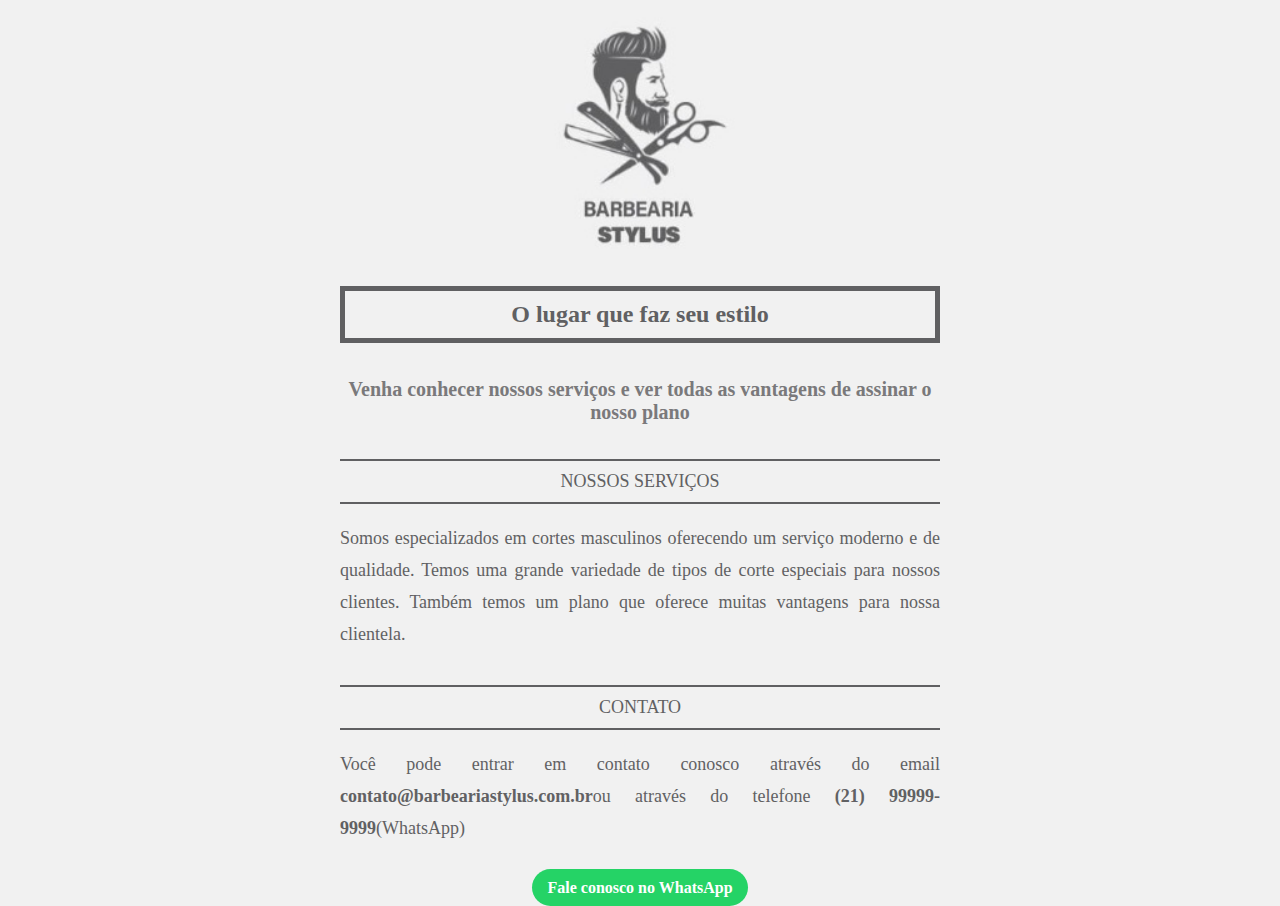
<file: barbearia/index.html>
<!DOCTYPE html>
<html lang="PT-BR">
    <head>
        <title>Barbearia Stylus</title>
        <meta charset="utf-8">
        <link rel="stylesheet" href="estilo.css">
    </head>
    <body>
        <div>
        <img src="img/logotipo.jpg" alt="Logo da Barbearia" title="Barbearia Stylus">
        <h1>O lugar que faz seu estilo</h1>
        <h2>Venha conhecer nossos serviços e ver todas as vantagens de assinar o nosso plano</h2>
        </div>
        <div>
        <h3>NOSSOS SERVIÇOS</h3>
        <p>Somos especializados em cortes masculinos oferecendo um serviço moderno e de qualidade. Temos uma grande variedade de tipos de corte especiais para nossos clientes. Também temos um plano que oferece muitas vantagens para nossa clientela.</p>
        </div>
        <div>
        <h3>CONTATO</h3>
        <p>Você pode entrar em contato conosco através do email <span>contato@barbeariastylus.com.br</span>ou através do telefone <span>(21) 99999-9999</span>(WhatsApp)</p>
        <a href="https://api.whatsapp.com/send?phone=999999999&text=Send20%a20%quote">Fale conosco no WhatsApp</a>
        </div>
    </body>
</html>
</file>
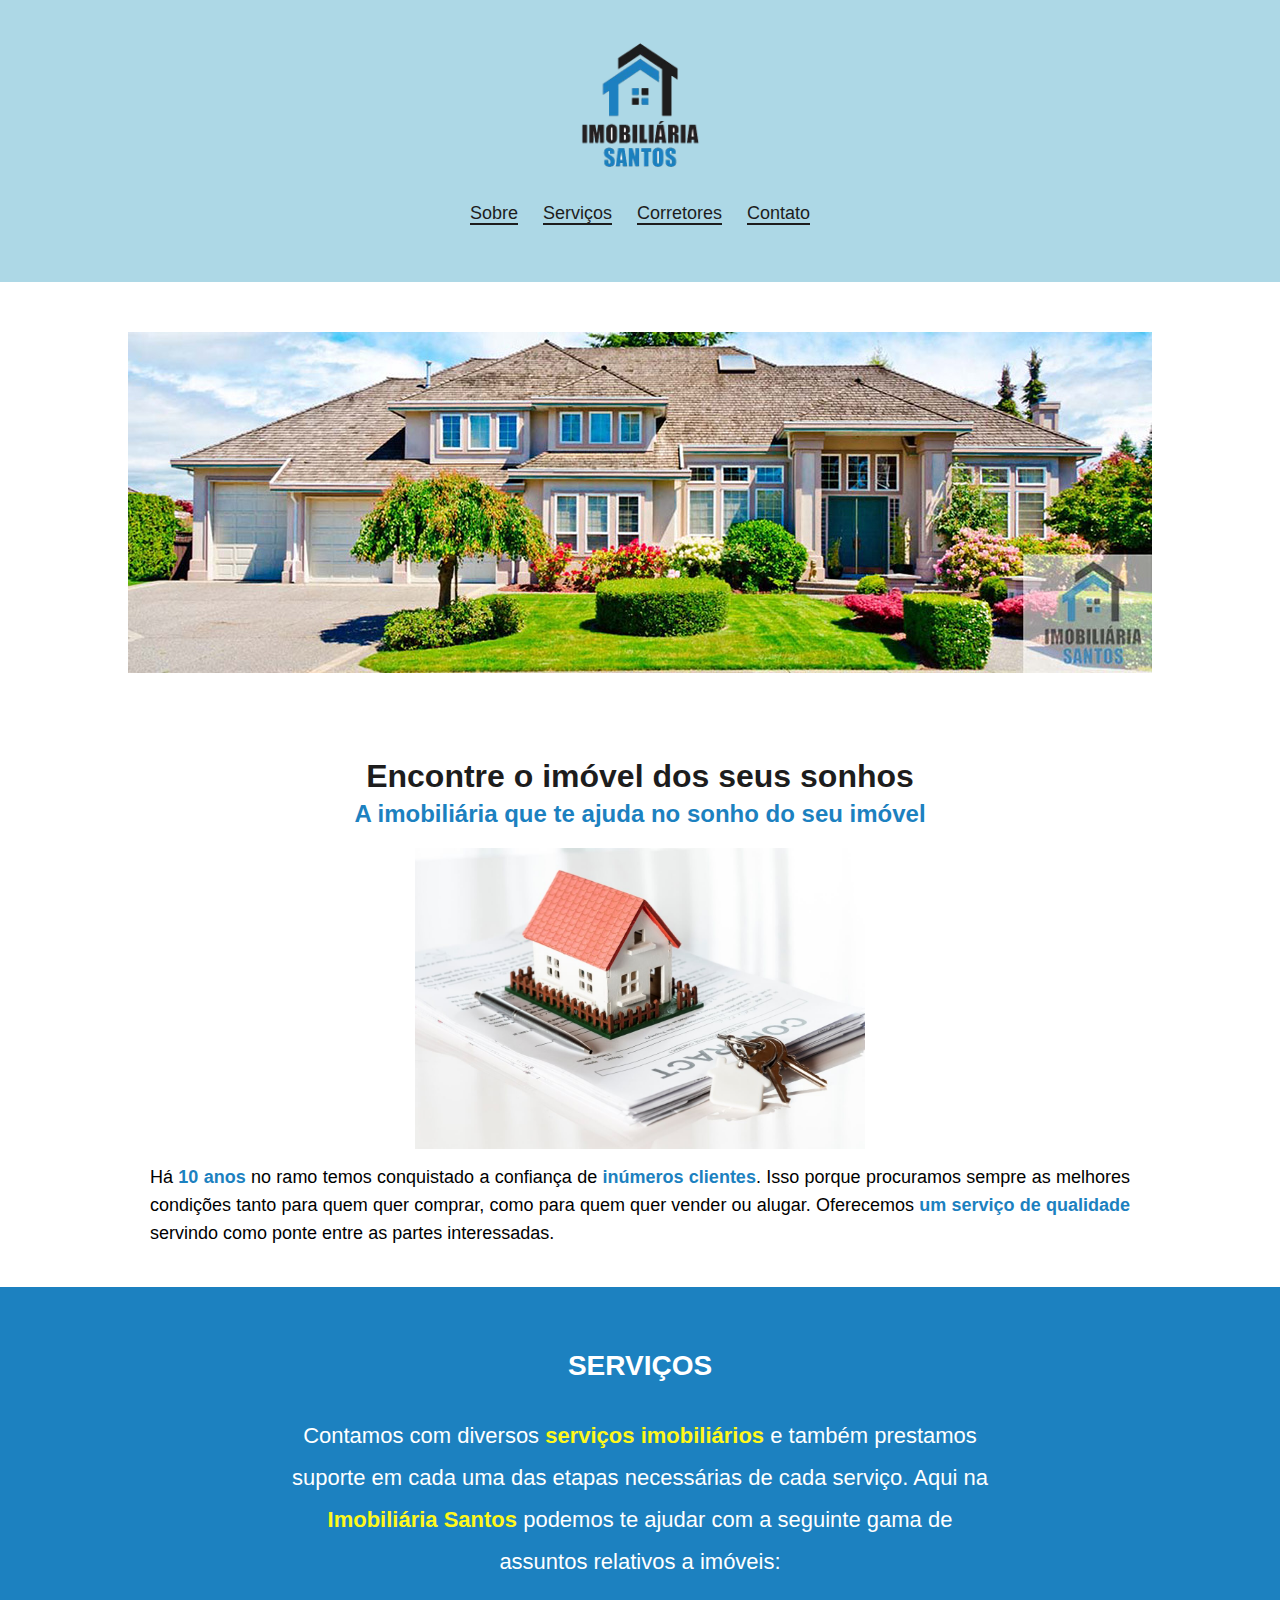
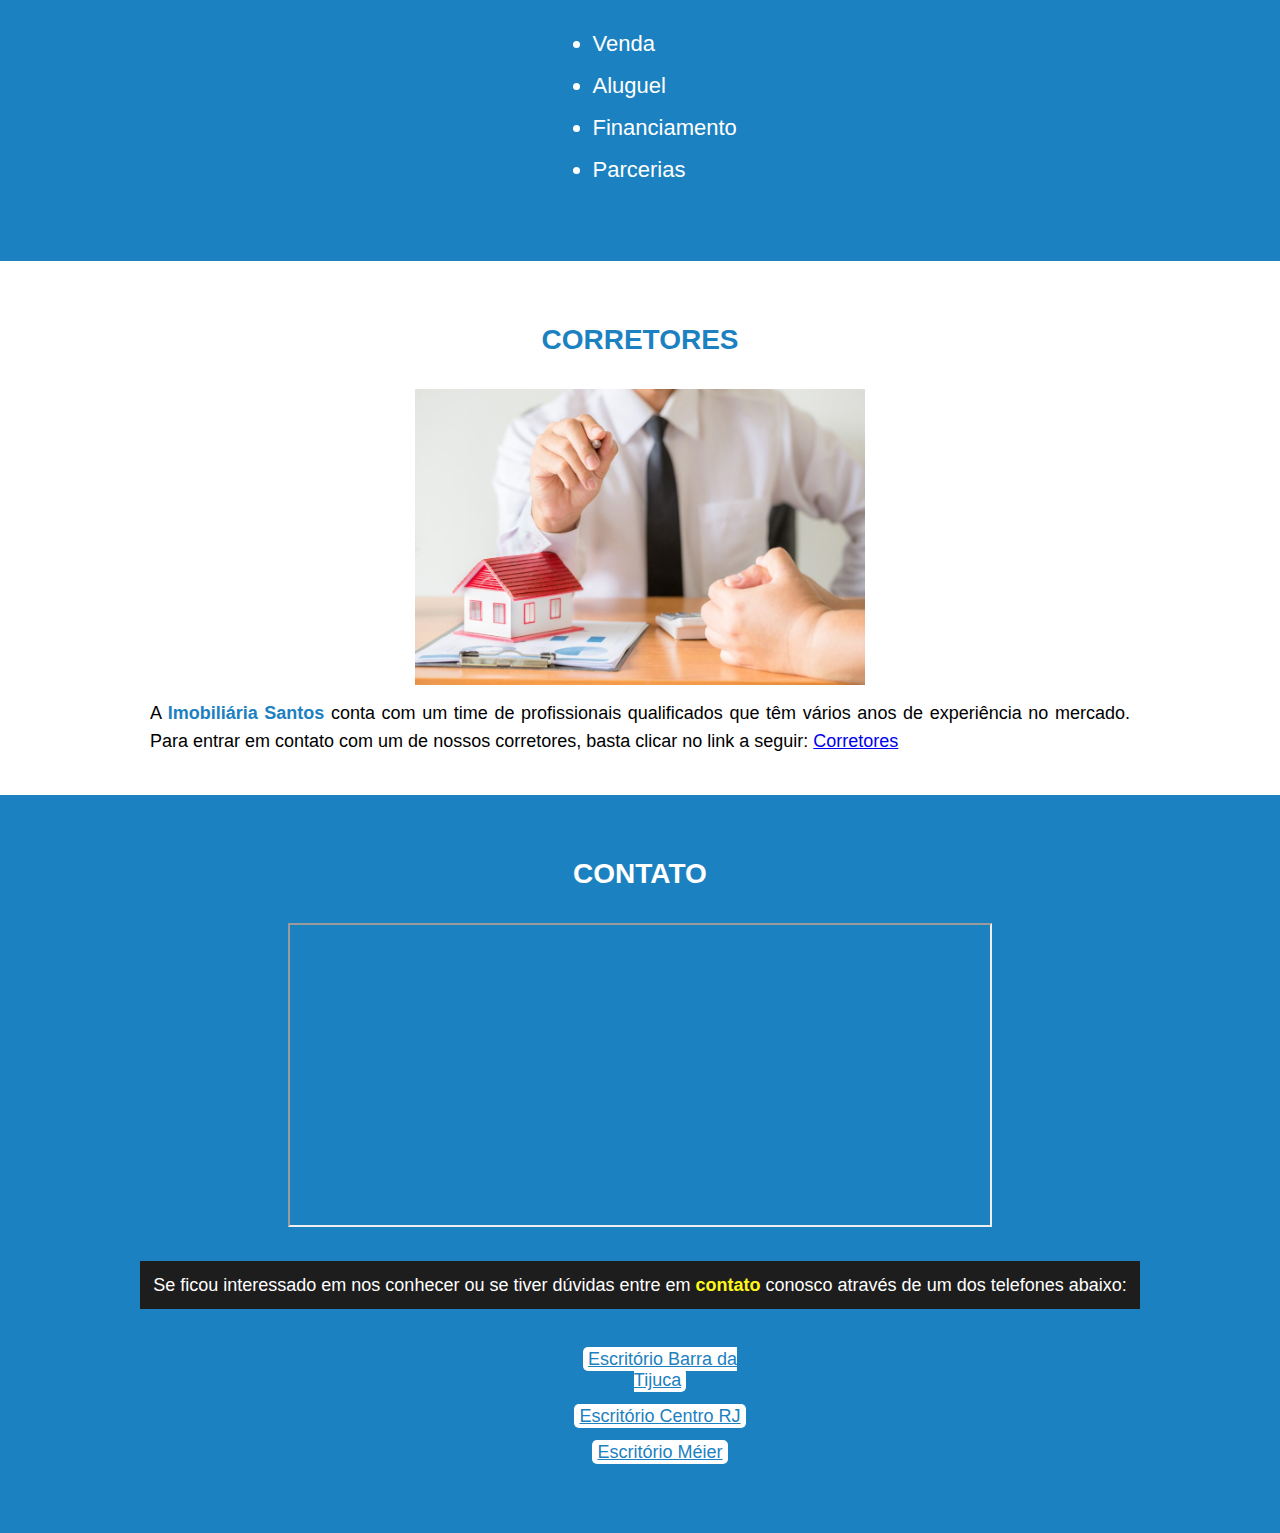
<file: imobiliaria/index.html>
<!DOCTYPE html>
<html>
    <head>
        <meta charset="utf-8">
        <meta name="description" content="A imobiliária que te ajuda a conquistar seu sonho da casa nova">
        <title>Imobiliária Santos</title>
        <link rel="stylesheet" href="style.css">
    </head>
    <body>
        <div class="page-top">
            <img src="img/logo.png" alt="logo imobiliaria" title="Logomarca">
            <p>
            <a href="#sobre">Sobre</a>
            <a href="#servicos">Serviços</a>
            <a href="#corretores">Corretores</a>
            <a href="#contato">Contato</a>
            </p>
        </div>
        <div class="banner-type">
            <img src="img/banner.jpg" alt="Imagem de casa">
        </div>
        <div class="about" id="sobre">
            <h1>Encontre o imóvel dos seus sonhos</h1>
            <h2>A imobiliária que te ajuda no sonho do seu imóvel</h2>
            <img src="img/imovel-assinatura.jpg" alt="Imagem de casa e contrato">
            <p>Há <span class="blue-text">10 anos</span> no ramo temos conquistado a confiança de <span class="blue-text">inúmeros clientes</span>. Isso porque procuramos sempre as melhores condições tanto para quem quer comprar, como para quem quer vender ou alugar. Oferecemos <span class="blue-text">um serviço de qualidade</span> servindo como ponte entre as partes interessadas.</p>
        </div>
        <div class="services" id="servicos">
            <h3>SERVIÇOS</h3>
            <p>Contamos com diversos <span class="yellow-text">serviços imobiliários</span> e também prestamos suporte em cada uma das etapas necessárias de cada serviço. Aqui na <span class="yellow-text">Imobiliária Santos</span> podemos te ajudar com a seguinte gama de assuntos relativos a imóveis:</p>
            <ul>
                <li>Venda</li>
                <li>Aluguel</li>
                <li>Financiamento</li>
                <li>Parcerias</li>
            </ul>
        </div>
        <div class="corretor" id="corretores">
            <h3>CORRETORES</h3>
            <img src="img/corretores.jpg" alt="Foto corretores">
            <p>A <span class="blue-text">Imobiliária Santos</span> conta com um time de profissionais qualificados que têm vários anos de experiência no mercado. Para entrar em contato com um de nossos corretores, basta clicar no link a seguir: <a href="corretores@email.com">Corretores</a></p>
        </div>
        <div class="contact" id="contato">
            <h3>CONTATO</h3>
            <iframe src="https://www.google.com/maps/embed?pb=!1m18!1m12!1m3!1d7346.254844548052!2d-43.364712467659004!3d-22.98234139602229!2m3!1f0!2f0!3f0!3m2!1i1024!2i768!4f13.1!3m3!1m2!1s0x9bda2ed54ec2e1%3A0x4431d262cad1d163!2sAv.%20Ayrton%20Senna%2C%203000%20-%20Barra%20da%20Tijuca%2C%20Rio%20de%20Janeiro%20-%20RJ%2C%2022775-904!5e0!3m2!1spt-BR!2sbr!4v1642532754862!5m2!1spt-BR!2sbr" width="700" height="300"></iframe>
            <P>Se ficou interessado em nos conhecer ou se tiver dúvidas entre em <span class="yellow-text">contato</span> conosco através de um dos telefones abaixo:</P>
            <ul type="none">
                <li><a href="mailto:officebarra@email.com">Escritório Barra da Tijuca</a></li>
                <li><a href="mailto:officecentro@email.com">Escritório Centro RJ</a></li>
                <li><a href="mailto:officemeier@email.com">Escritório Méier</a></li>
            </ul>
        </div>
    </body>
</html>
</file>
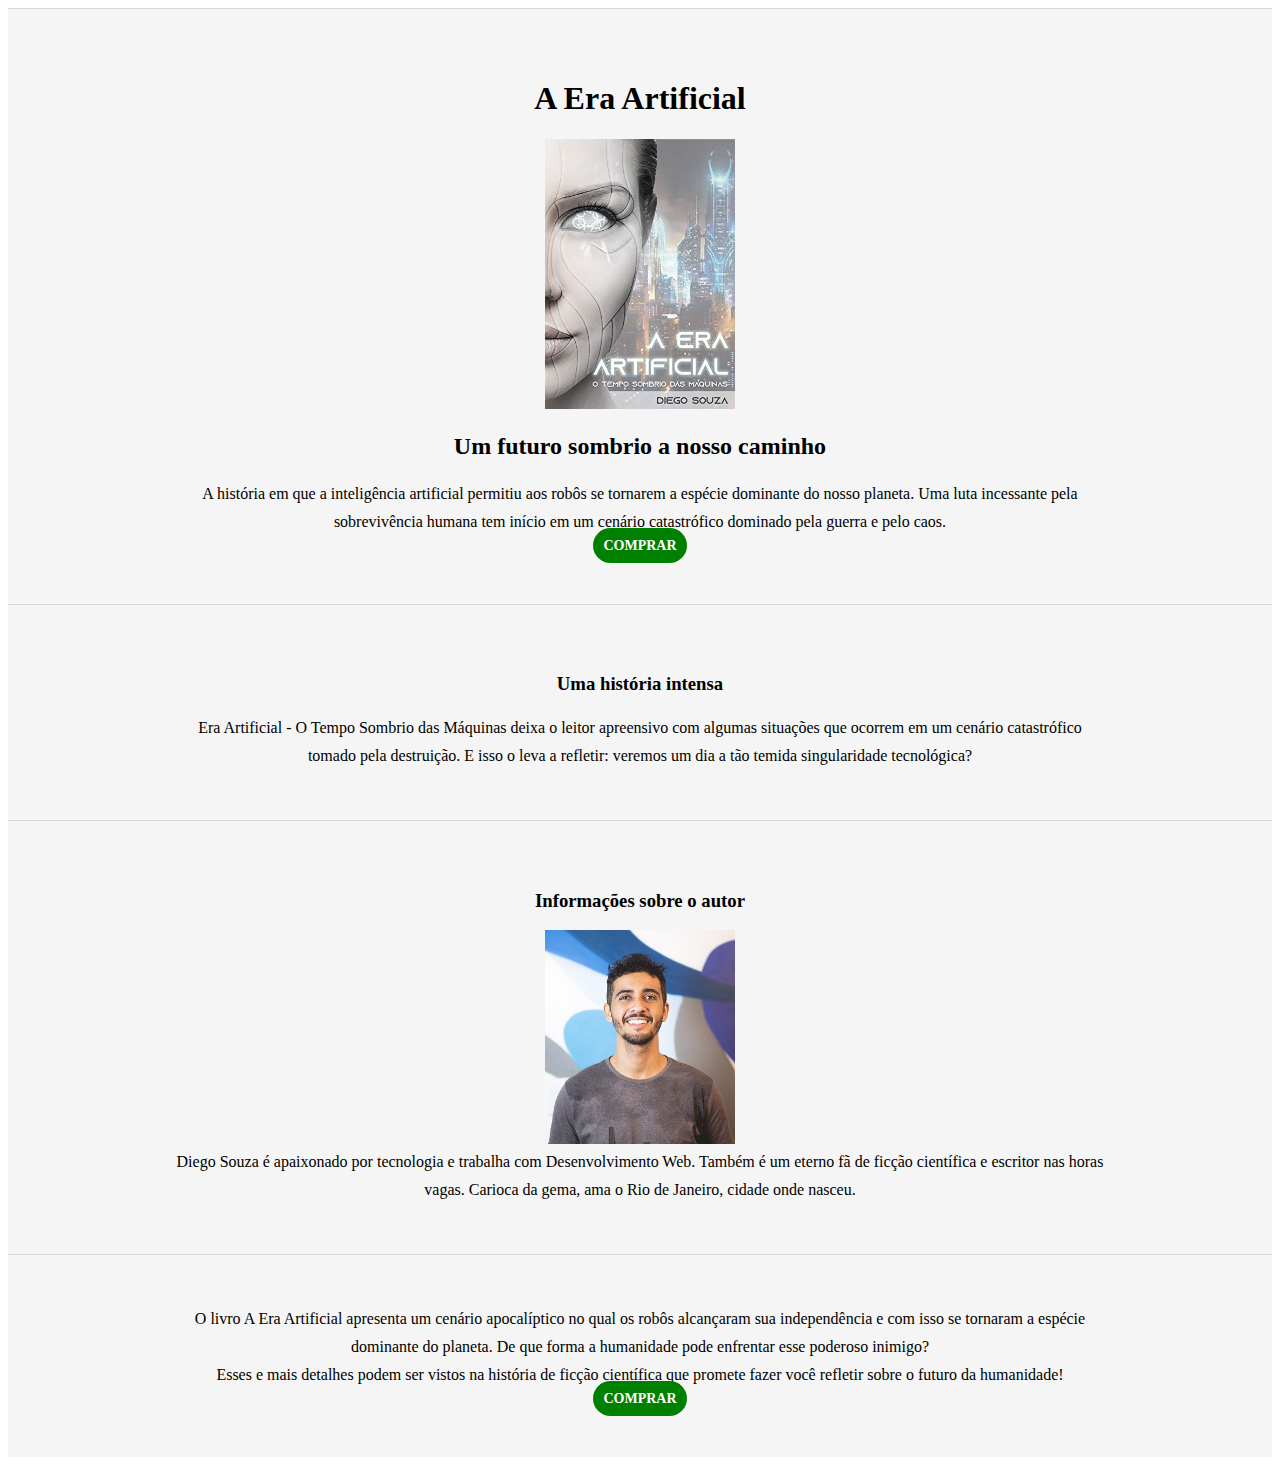
<file: livro/index.html>
<!DOCTYPE html>
<html lang="PT-BR">
    <head>
        <meta charset="utf-8">
        <title>Livro: A Era Artificial</title>
        <meta name="description" content="A guerra entre homens e robôs que mudou drasticamente a vida na Terra">
        <link rel="stylesheet" href="css/estilo.css">
    </head>
    <body>
        <div>
        <h1>A Era Artificial</h1>
        <img src="img/capa-livro.jpg" alt="Livro: A Era Artificial" title="Capa do Livro">
        <h2>Um futuro sombrio a nosso caminho</h2>
        <p>A história em que a inteligência artificial permitiu aos robôs se tornarem a espécie dominante do nosso planeta. Uma luta incessante pela sobrevivência humana tem início em um cenário catastrófico dominado pela guerra e pelo caos.</p>
        <a href="https://amzn.to/3bXy1g9">COMPRAR</a>
        </div>
        <div>
            <h3>Uma história intensa</h3>
            <p><span>Era Artificial - O Tempo Sombrio das Máquinas</span> deixa o leitor apreensivo com algumas situações que ocorrem em um cenário catastrófico tomado pela destruição. E isso o leva a refletir: veremos um dia a tão temida singularidade tecnológica?</p>
        </div>
        <div>
            <h3>Informações sobre o autor</h3>
            <img src="img/autor.jpg" alt="Diego Souza imagem" title="Autor do livro">
            <p>Diego Souza é apaixonado por tecnologia e trabalha com Desenvolvimento Web. Também é um eterno fã de ficção científica e escritor nas horas vagas. Carioca da gema, ama o Rio de Janeiro, cidade onde nasceu.</p>
        </div>
        <div>
            <p>O livro <span>A Era Artificial</span> apresenta um cenário apocalíptico no qual os robôs alcançaram sua independência e com isso se tornaram a espécie dominante do planeta. De que forma a humanidade pode enfrentar esse poderoso inimigo?</p>
            <p><span>Esses e mais detalhes podem ser vistos na história de ficção científica que promete fazer você refletir sobre o futuro da humanidade!</span></p>
            <a href="https://amzn.to/3bXy1g9">COMPRAR</a>
        </div>
    </body>
</html>
</file>
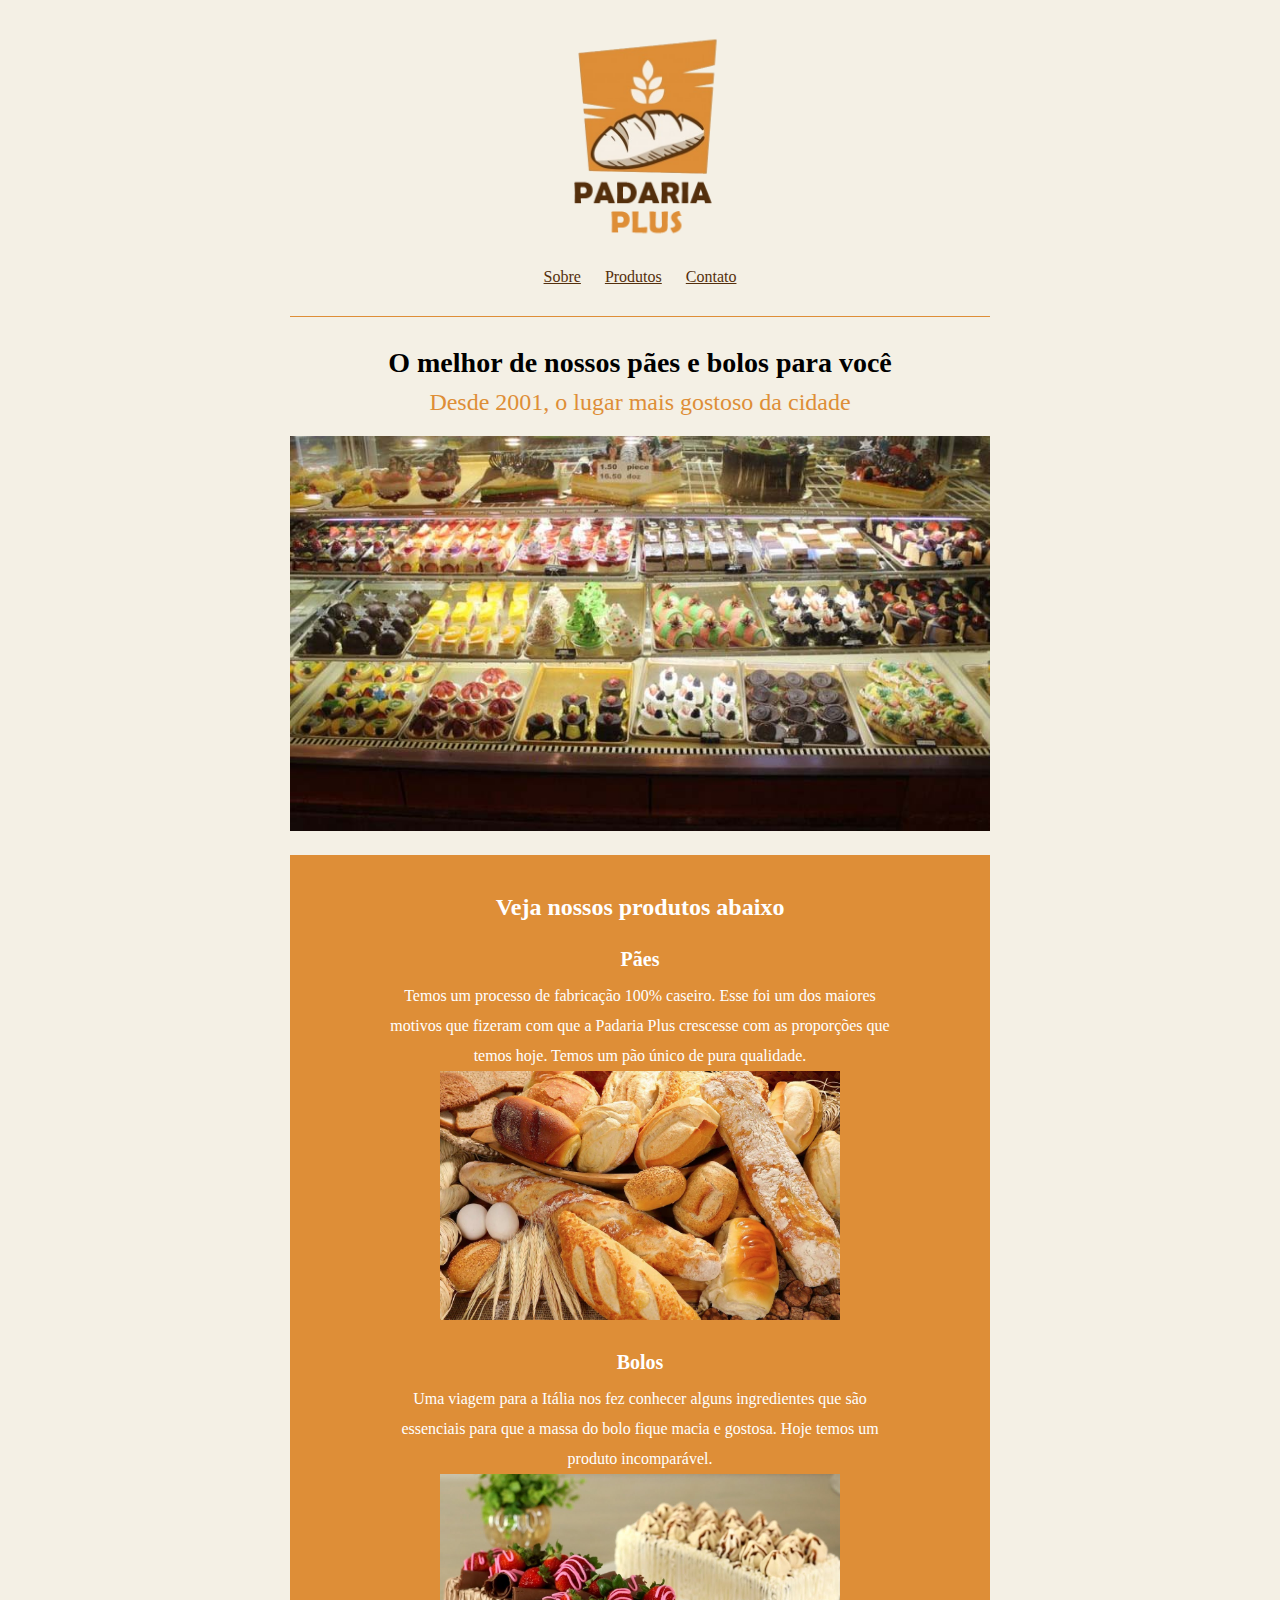
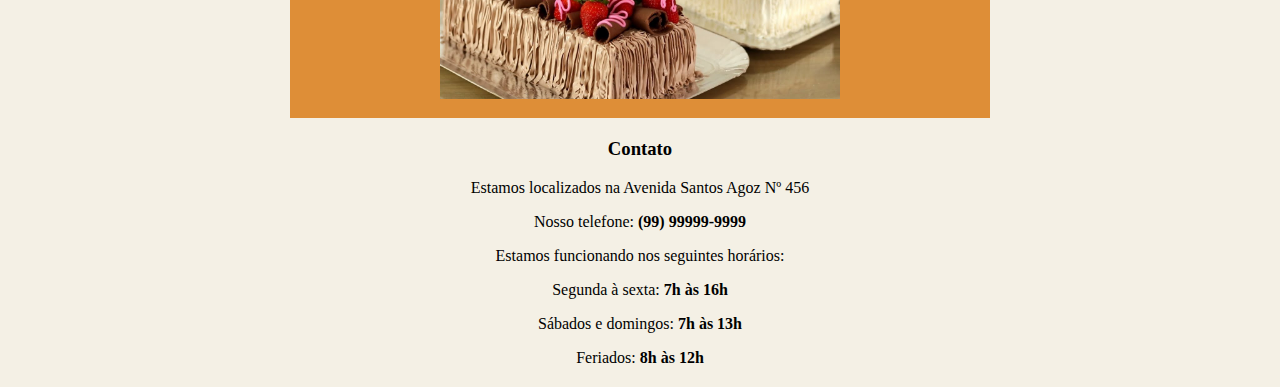
<file: padaria/index.html>
<!DOCTYPE html>
<html>
    <head>
        <title>Padaria Plus</title>
        <meta charset="utf-8">
        <link rel="stylesheet" href="style.css">
    </head>
    <body>
        <div class="standard">
            <img class="logo-img" src="img/logo.png" alt="Logomarca" title="Padaria Plus">
            <p>
                <a href="#sobre">Sobre</a>
                <a href="#produtos">Produtos</a>
                <a href="#contato">Contato</a>
            </p>
        </div>
        <div class="standard" id="sobre">
            <h1>O melhor de nossos pães e bolos para você</h1>
            <h2>Desde 2001, o lugar mais gostoso da cidade</h2>
            <img class="banner-img" src="img/produtos-padaria.jpg" alt="Imagem dos produtos" title="Produtos oferecidos">
        </div>
        <div class="standard content" id="produtos">
            <h3>Veja nossos produtos abaixo</h3>
            <h4>Pães</h4>
            <p>Temos um processo de fabricação 100% caseiro. Esse foi um dos maiores motivos que fizeram com que a Padaria Plus crescesse com as proporções que temos hoje. Temos um pão único de pura qualidade.</p>
            <img src="img/paes.jpg" alt="Foto de pães" title="Pães">
            <h4>Bolos</h4>
            <p>Uma viagem para a Itália nos fez conhecer alguns ingredientes que são essenciais para que a massa do bolo fique macia e gostosa. Hoje temos um produto incomparável.</p>
            <img src="img/bolos.jpg" alt="Foto de bolos" title="Bolos">
        </div>
        <div class="standard" id="contato">
            <h3>Contato</h3>
            <p>Estamos localizados na Avenida Santos Agoz Nº 456</p>
            <p>Nosso telefone: <span>(99) 99999-9999</span></p>
            <p>Estamos funcionando nos seguintes horários:</p>
            <p>Segunda à sexta: <span>7h às 16h</span></p>
            <p>Sábados e domingos: <span>7h às 13h</span></p>
            <p>Feriados: <span>8h às 12h</span></p>
        </div>
    </body>
</html>
</file>
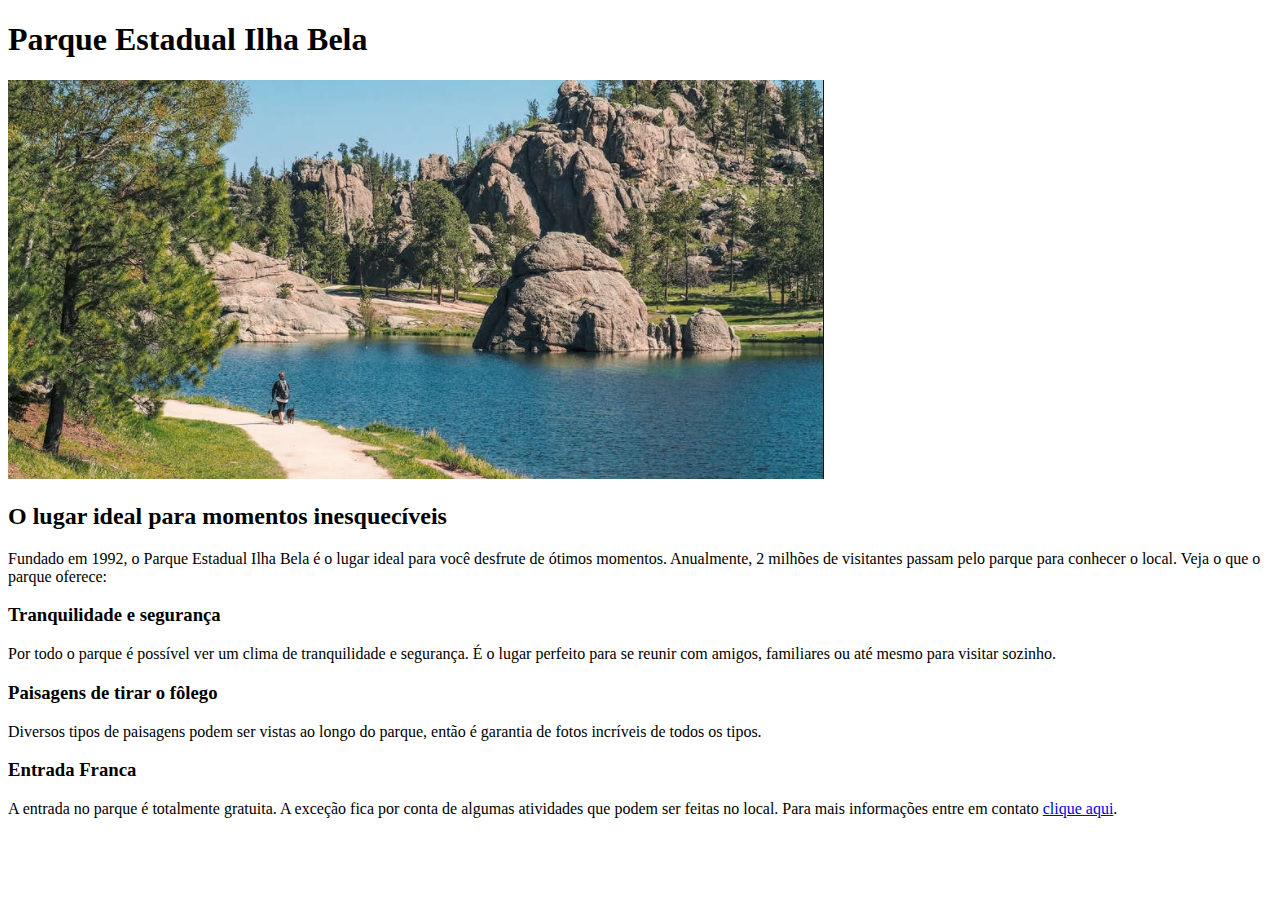
<file: parque-estadual/index.html>
<!DOCTYPE html>
<html>
    <head>
        <title>Parque Estadual Ilha Bela</title>
    </head>
    <body>
        <div>
            <h1>Parque Estadual Ilha Bela</h1>
            <img src="parque-ilha-bela.jpg" atl="Parque Estadual Ilha Bela">
            <h2>O lugar ideal para momentos inesquecíveis</h2>
            <p>Fundado em 1992, o Parque Estadual Ilha Bela é o lugar ideal para você desfrute de ótimos momentos. Anualmente, 2 milhões de visitantes passam pelo parque para conhecer o local. Veja o que o parque oferece:</p>
        </div>
        <div>
            <h3>Tranquilidade e segurança</h3>
            <p>Por todo o parque é possível ver um clima de tranquilidade e segurança. É o lugar perfeito para se reunir com amigos, familiares ou até mesmo para visitar sozinho.
            </p>
        </div>
        <div>
            <h3>Paisagens de tirar o fôlego</h3>
            <p>Diversos tipos de paisagens podem ser vistas ao longo do parque, então é garantia de fotos incríveis de todos os tipos.
            </p>
        </div>
        <div>
            <h3>Entrada Franca</h3>
            <p>A entrada no parque é totalmente gratuita. A exceção fica por conta de algumas atividades que podem ser feitas no local. Para mais informações entre em contato <a href="tel:+5521999999999">clique aqui</a>.
            </p>
        </div>
    </body>
</html>
</file>
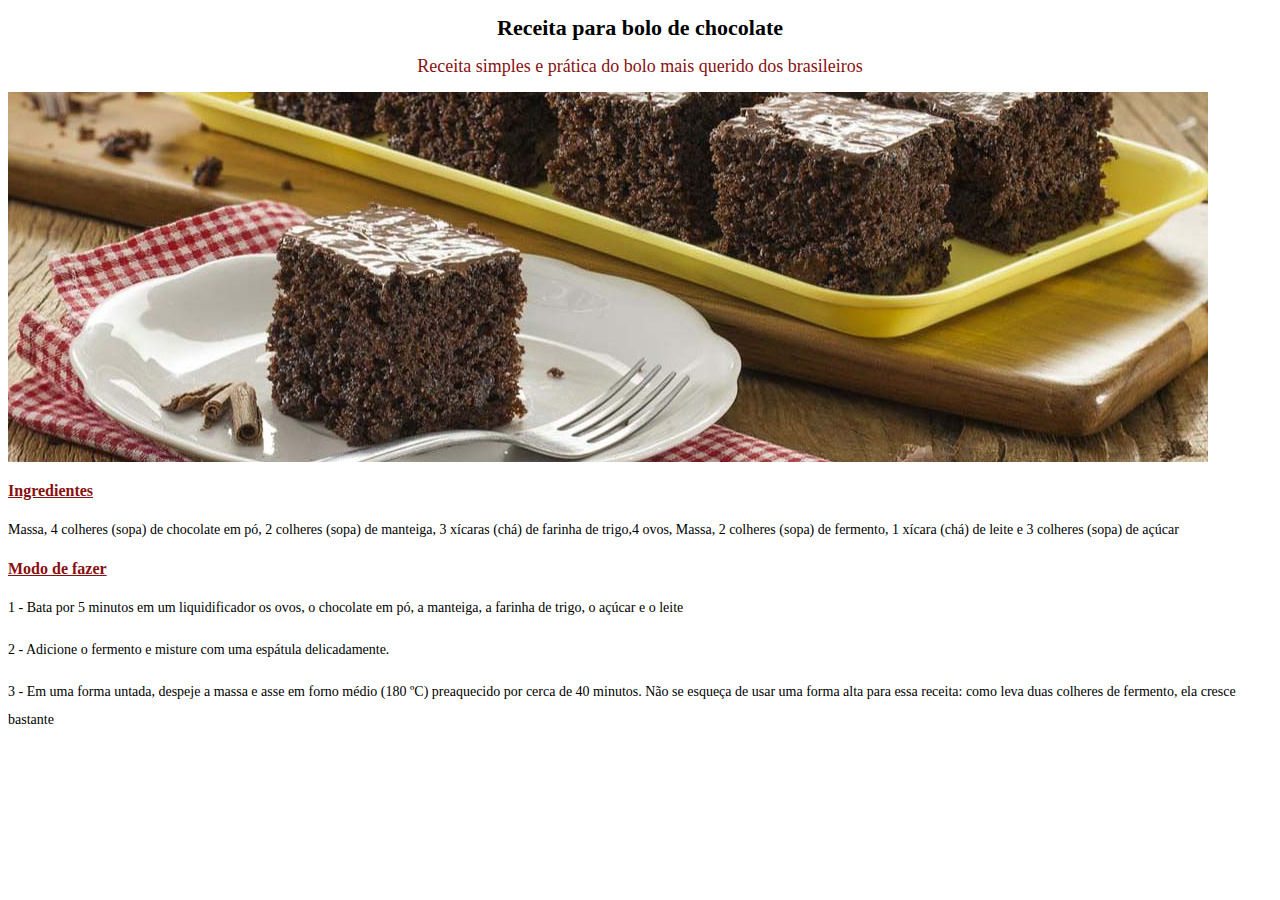
<file: projeto-bolo/index.html>
<!DOCTYPE HTML>
<html>
<head>
    <meta charset="UTF-8">
    <title>Receita: Bolo de Chocolate</title>
    <link rel="stylesheet" href="estilo.css">
</head>
<body>
    <div>
        <h1>Receita para bolo de chocolate</h1>
        <h2>Receita simples e prática do bolo mais querido dos brasileiros</h2>
        <img src="bolo-chocolate.jpg" alt="Bolo de Chocolate">
    </div>
    <div>
        <h3>Ingredientes</h3>
        <p> Massa, 4 colheres (sopa) de chocolate em pó, 2 colheres (sopa) de manteiga, 3 xícaras (chá) de farinha de trigo,4 ovos, Massa, 2 colheres (sopa) de fermento, 1 xícara (chá) de leite e 3 colheres (sopa) de açúcar</p>
    </div>
    <div>
        <h3>Modo de fazer</h3>
        <p>1 - Bata por 5 minutos em um liquidificador os ovos, o chocolate em pó, a manteiga, a farinha de trigo, o açúcar e o leite</p>
        <p>2 - Adicione o fermento e misture com uma espátula delicadamente.</p>
        <p>3 - Em uma forma untada, despeje a massa e asse em forno médio (180 ºC) preaquecido por cerca de 40 minutos. Não se esqueça de usar uma forma alta para essa receita: como leva duas colheres de fermento, ela cresce bastante</p>
    </div>
</body>
</html>
</file>
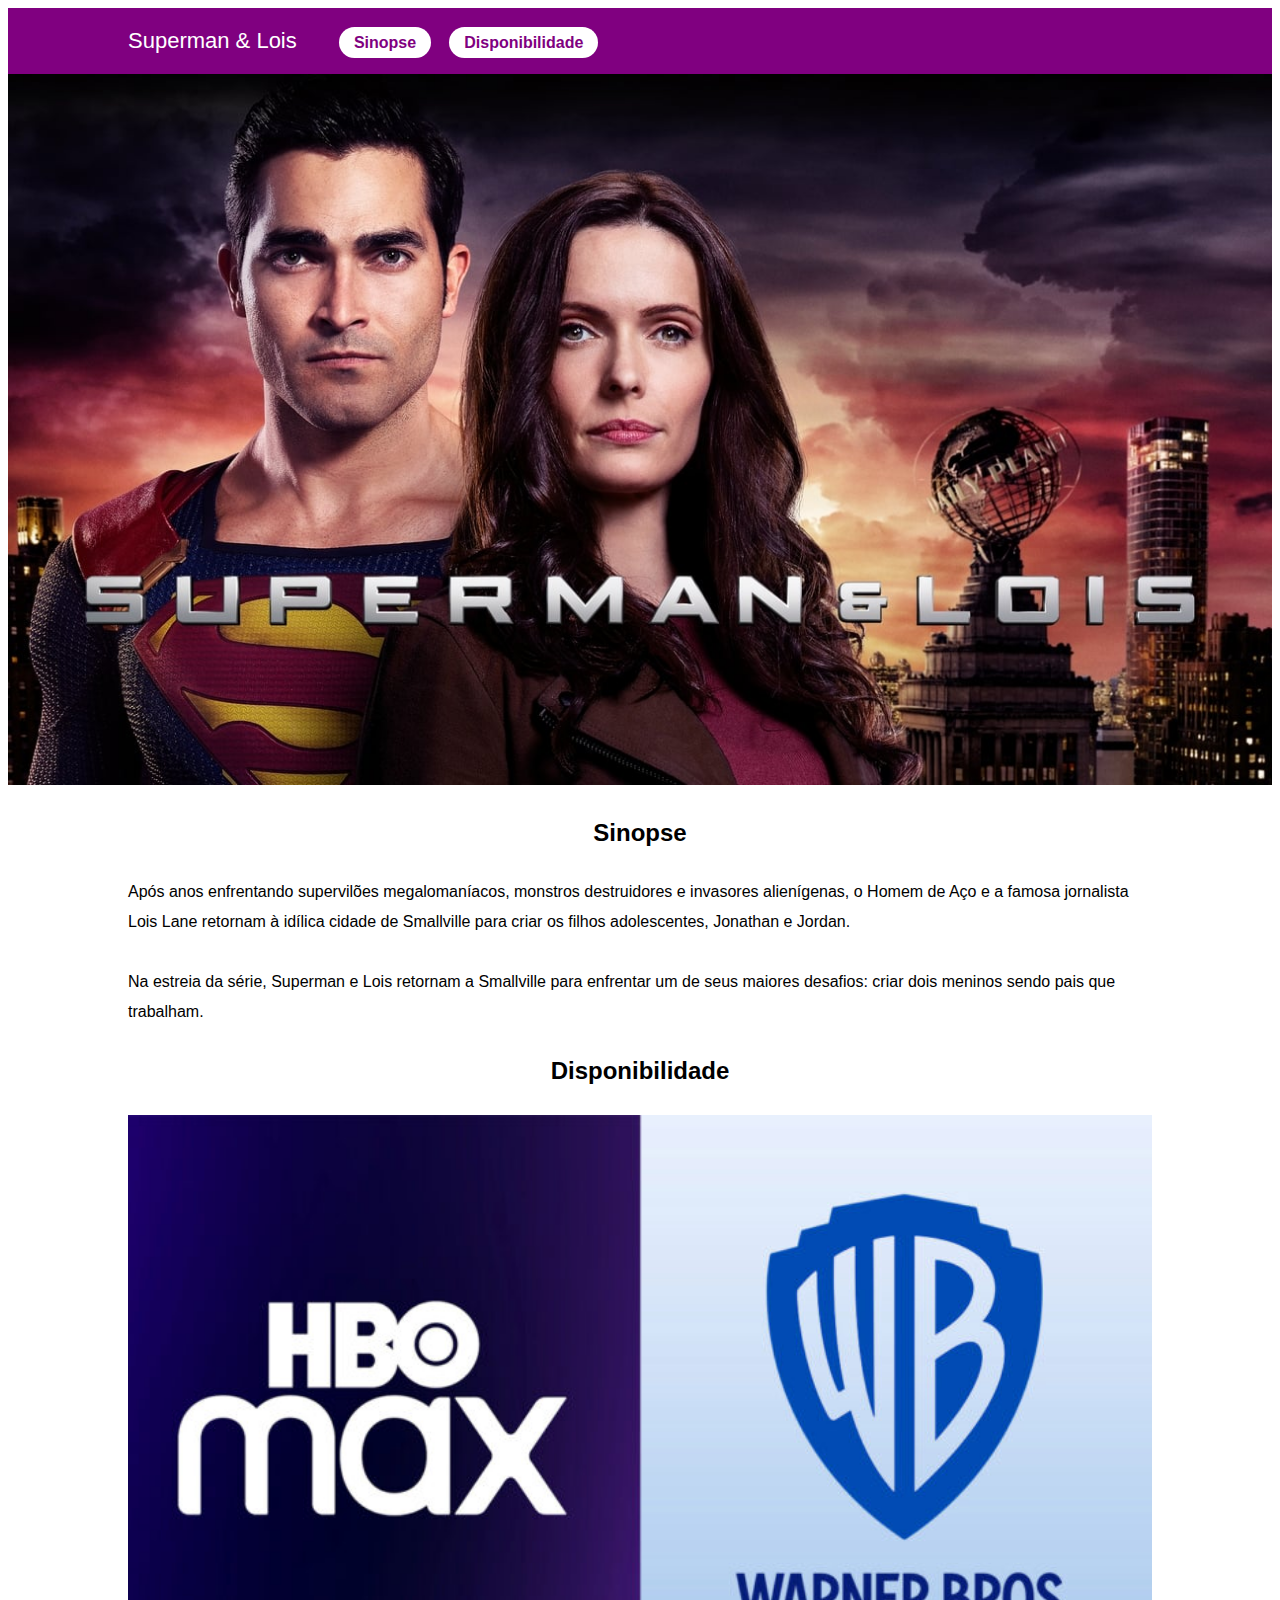
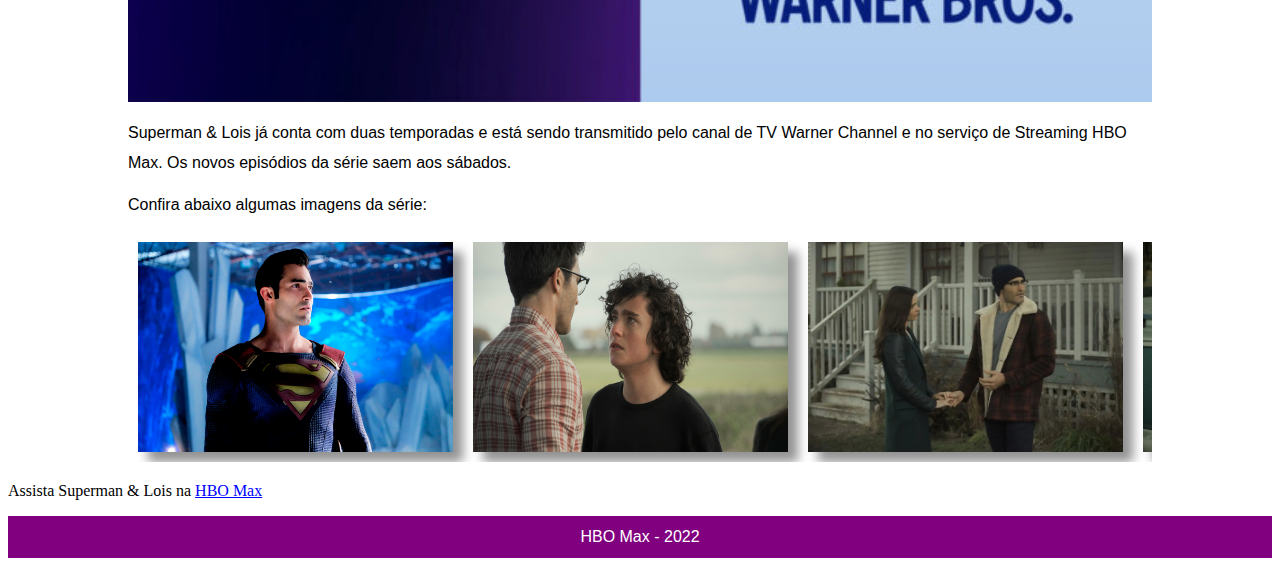
<file: superman-tv-series/index.html>
<!DOCTYPE html>
<html>
    <head>
        <meta charset="utf-8">
        <link rel="stylesheet" href="style.css">
        <title>Superman & Lois</title>
    </head>
    <body>
        <div class="top">
            <div>
            Superman & Lois
            <span>
            <a href="#sinopse">Sinopse</a>
            <a href="#disponibilidade">Disponibilidade</a>
            </span>
            </div>
        </div>
 
            <img class="banner" src="img/capa.jpg" alt="Capa da série">
        
        <div id="sinopse" class="section">
            <h2>Sinopse</h2>
            <p>Após anos enfrentando supervilões megalomaníacos, monstros destruidores e invasores alienígenas, o Homem de Aço e a famosa jornalista Lois Lane retornam à idílica cidade de Smallville para criar os filhos adolescentes, Jonathan e Jordan.<br><br>Na estreia da série, Superman e Lois retornam a Smallville para enfrentar um de seus maiores desafios: criar dois meninos sendo pais que trabalham.</p>
        </div>
        <div id="disponibilidade" class="section">
            <h2>Disponibilidade</h2>
            <img src="img/tv.jpg" alt="Logos HBO e WB">
            <p>Superman & Lois já conta com duas temporadas e está sendo transmitido pelo canal de TV Warner Channel e no serviço de Streaming HBO Max. Os novos episódios da série saem aos sábados.</p>
        </div>
        <div class="section">
            <p>Confira abaixo algumas imagens da série:</p>
            <div class="gallery">
                <img class="shadow" src="img/1.jpg" alt="Imagem 1">
                <img class="shadow" src="img/2.jpg" alt="Imagem 2">
                <img class="shadow" src="img/3.jpg" alt="Imagem 3">
                <img class="shadow" src="img/4.jpg" alt="Imagem 4">
                <img class="shadow" src="img/5.jpg" alt="Imagem 5">
                <img class="shadow" src="img/6.jpg" alt="Imagem 6">
            </div>
        </div>
        <div class="info">
            <p>Assista Superman & Lois na <a href="">HBO Max</a></p>
        </div>
        <div class="footer">HBO Max - 2022</div>
    </body>
</html>
</file>
<file: barbearia/estilo.css>
body {
    background-color: #f1f1f1;
}
img {
    width: 190px;
}
div {
    width: 600px;
    margin: 0 auto;
    text-align: center;
}
h1 {
    font-size: 24px;
    font-family: Verdana;
    color: #606062;
    padding: 10px;
    border: 5px solid #606062;
}
h2 {
    font-size: 20px;
    font-family: Verdana;
    color: #7a797b;
    margin-top: 35px;
    margin-bottom: 35px;
}
h3 {
    font-size: 18px;
    font-family: Verdana;
    font-weight: normal;
    color: #606062;
    padding: 10px 0;
    margin-top: 30px;
    border-top: 2px solid #606062;
    border-bottom: 2px solid #606062;
}
p {
    font-size: 18px;
    font-family: Verdana;
    text-align: justify;
    line-height: 32px;
    color: #616163;
    margin-bottom: 35px;
}
span {
    font-weight: bold;
}
a {
    font-size: 16px;
    font-family: Verdana;
    font-weight: bold;
    text-decoration: none;
    padding: 10px 15px;
    margin-top: 15px;
    color: #ffffff;
    background-color: #25d366;
    border-radius: 25px;
}
</file>
<file: imobiliaria/style.css>
body {
    margin: 0;
    font-family: Tahoma, sans-serif;
}
div {
    text-align: center;
    padding: 30px 0;
}
p {
    margin: 10px auto;
    width: 980px;
    text-align: justify;
    font-size: 18px;
    line-height: 28px;
}
.page-top {
    background-color: lightblue;
}
.page-top img {
    width: 150px;
}
.page-top p {
    margin-top: 15px;
    margin-bottom: 25px;
    text-align: center;
}
.page-top a {
    font-size: 18px;
    color: #1d1d1d;
    border-bottom: 2px solid #1d1d1d;
    text-decoration: none;
    margin: 0 10px;
}
.banner-type {
    margin-top: 50px;
    padding-top: 0;
}
span {
    font-weight: bold;
}
h1 {
    color: #1d1d1d;
    margin-bottom: 5px;
}
h2 {
    color: #1c81c0;
    font-weight: none;
    margin-top: 0;
}
.about img {
    width: 450px;
}
.blue-text {
    color: #1c81c0;
    font-weight: bold;
}
.services {
    background-color: #1c81c0;
}
.services h3 {
    color: #ffffff;
    font-size: 28px;
    line-height: 42px;
}
.services p {
    color: #ffffff;
    line-height: 42px;
    font-size: 22px;
    text-align: center;
    width: 700px;
}
.yellow-text {
    font-weight: bold;
    color: #fff81b;
}
.services ul {
    margin: 40px auto;
    width: 135px;
}
.services li {
    color: #ffffff;
    line-height: 42px;
    text-align: left;
    font-size: 22px;
}
.corretor h3 {
    color: #1c81c0;
    font-size: 28px;
    line-height: 42px;
}
.corretor img {
    width: 450px;
}
.contact {
    background-color: #1c81c0;
}
.contact h3 {
    color: #ffffff;
    font-size: 28px;
    line-height: 42px;
}
.contact p {
    color:#ffffff;
    background-color: #1d1d1d;
    padding: 10px;
    margin: 30px auto;
    text-align: center;
}
.contact ul {
    margin: 40px auto;
    width: 210px;
}
.contact li {
    margin-top: 15px;
    text-align: center;
    font-size: 18px;
}
.contact a {
    background-color: #ffffff;
    color: #1c81c0;
    padding: 2px 5px;
    border-radius: 5px;
}
</file>
<file: livro/css/estilo.css>
div {
    background-color: #f5f5f5;
    padding: 50px;
    border-top: 1px solid #d5d5d5;
    font-family: Tahoma;
    text-align: center;
}
img {
    width: 190px;
}
h2 {
    font-size: 24px;
}
p {
    text-align: center;
    line-height: 28px;
    width: 930px;
    margin: 0 auto;
}
a {
    background-color: green;
    font-size: 14px;
    font-weight: bold;
    text-decoration: none;
    color: #ffffff;
    padding: 10px;
    border-radius: 20px;
    margin: 50px;
}
</file>
<file: padaria/style.css>
body {
    margin: 0;
    background-color: #f4f0e5;
    font-family: Tahoma; 
}
.standard {
    width: 700px;
    margin: 20px auto;
    text-align: center;
}
.logo-img {
    width: 200px;
}
a {
    margin: 0 10px;
    color: #542f0c;
}
h1 {
    font-size: 28px;
    padding-top: 30px;
    margin-top: 30px;
    margin-bottom: 0;
    border-top: 1px solid #de8e37;
}
h2 {
    font-weight: normal;
    color: #de8e37;
    margin-top: 10px;
}
.banner-img {
    width: 700px;
}
.content {
    background-color: #de8e37;
    padding-top: 15px;
    padding-bottom: 15px;
    color: #fff;
}
.content h3{
    font-size: 24px;
}
.content h4{
    font-size: 20px;
    margin-bottom: 10px;
}
.content p{
    width: 500px;
    margin: 0 auto;
    line-height: 30px;
}
.content img{
    width: 400px;
}
span {
    font-weight: bold;
}
</file>
<file: projeto-bolo/estilo.css>
div {
    font-family: Verdana;
}

h1 {
    font-size: 22px;
    text-align: center;
}

h2 {
    font-size: 18px;
    color: #88100f;
    font-weight: normal;
    text-align: center;
}

h3 {
    font-size: 16px;
    text-decoration: underline;
    color: #88100f;
}

p {
    font-size: 14px;
    line-height: 28px;
}
</file>
<file: superman-tv-series/style.css>
.top {
    width: 100%;
    font-size: 22px;
    font-family: sans-serif;
    background-color: purple;
    color: white;
    padding: 20px 0;
}
.top div {
    width: 100%;
    max-width: 1024px;
    margin: 0 auto;
}
.top span {
    margin: 0 30px;
}
.top a {
    color: purple;
    background-color: white;
    font-size: 16px;
    font-weight: bold;
    text-decoration: none;
    margin: 0 6px;
    padding: 7px 15px;
    border-radius: 20px;
}
.banner {
    width: 100%;
}
.section {
    width: 100%;
    max-width: 1024px;
    margin: 0 auto;
}
.section h2 {
    font-family: sans-serif;
    text-align: center;
    margin: 30px 0;
}
.section p {
    width: 100%;
    font-family: sans-serif;
    font-size: 16px;
    line-height: 30px;
    margin: 12px 0;
}
.section img {
    width: 100%;
}
.info a {
    color: blue;
}
.info {
    margin: 15px auto;
}
.gallery {
    display: flex;
    overflow-x: scroll;
    margin: 0 auto 20px auto;
}
.gallery img {
    width: 315px;
    margin: 10px;
}
.shadow {
    box-shadow: 10px 10px 10px #939393;
}
.footer {
    width: 100%;
    font-size: 16px;
    font-family: sans-serif;
    text-align: center;
    background-color: purple;
    color: white;
    padding: 12px 0;
}
</file>
